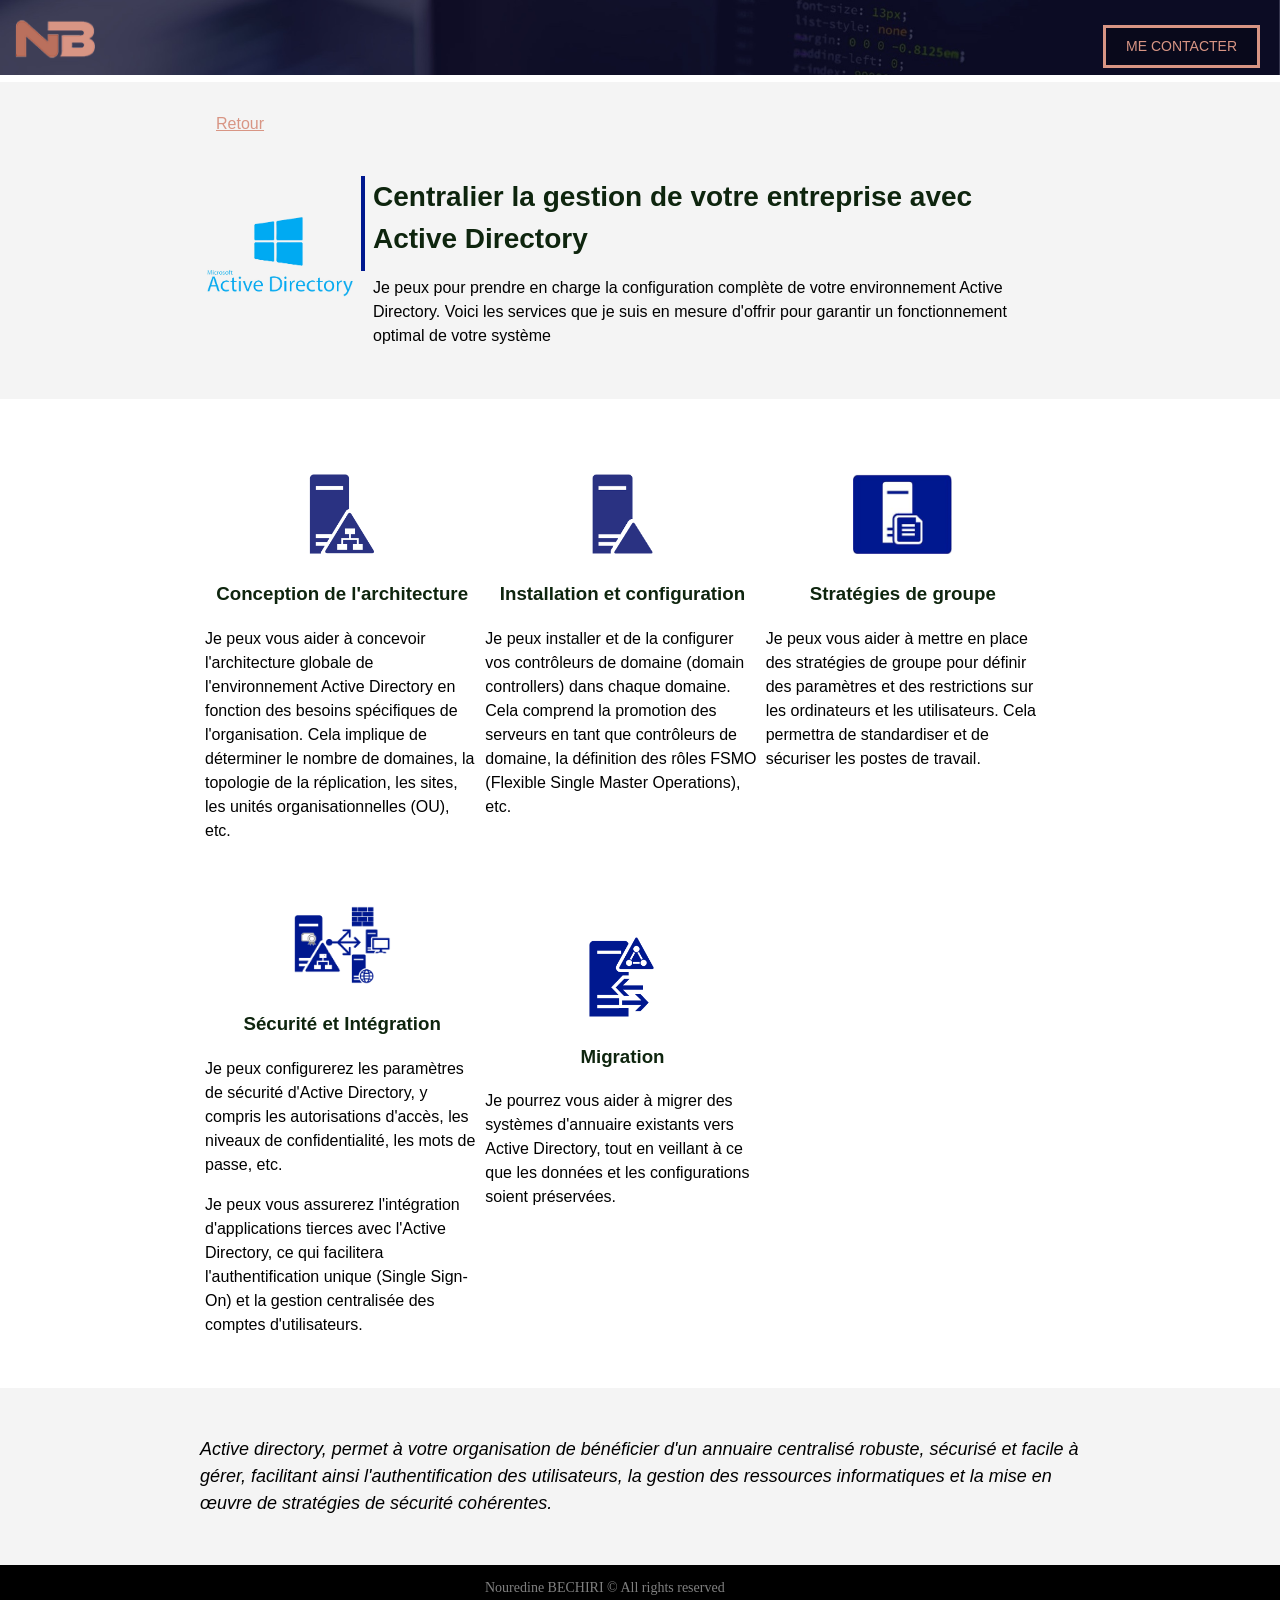
<file: active-directory.html>
<!DOCTYPE html>
<html lang="fr">
<head>
    <meta charset="UTF-8">
    <meta name="viewport" content="width=device-width, initial-scale=1.0">
    <title>Active Directory</title>
    <link rel="stylesheet" href="style.css">
    <link rel="icon" type="image/x-icon" href="img//favicon.png">
</head>
<body>

    <iframe class="header_iframe" src="header.html"></iframe>
    <div class="section section_col1">
        <a class="portfolio-back" href="index.html">Retour</a>

        <table class="service-tech">
            <tr class="service_tr"><td class="service_td"><img class="img-serivce-tech" src="img/ad.jpg" alt=""></td></tr>
            <tr>
                <td class="service-tech-col">
                    <div style="border-left: 4px solid var(--ad-col); margin-top: 20px;  " class="line-verticale"></div>
                </td>
                <td>
                    <h1 class="portfolio" style="color: var(--color4);">Centralier la gestion de votre entreprise avec Active Directory</h1>
                    <p>Je peux pour prendre en charge la configuration complète de votre environnement Active Directory. Voici les services que je suis en mesure d'offrir pour garantir un fonctionnement optimal de votre système</p>
                </td>
            </tr>
        </table>
    </div>    
    <div class="section">
        <table class="portfolio_col">
            <tr>
                <td>                    
                    <img class="img_portfolio_col" src="img/ad-infra.png" alt="">
                    <h3 style="color: var(--color4);">Conception de l'architecture</h3>
                    <p>Je peux vous aider à concevoir l'architecture globale de l'environnement Active Directory en fonction des besoins spécifiques de l'organisation. Cela implique de déterminer le nombre de domaines, la topologie de la réplication, les sites, les unités organisationnelles (OU), etc.</p>
                </td>
            </tr>
            <tr>
                <td>
                    <img class="img_portfolio_col" src="img/ad-install-config.png" alt="">
                    <h3 style="color: var(--color4);">Installation et configuration</h3>
                    <p>Je peux installer et de la configurer vos contrôleurs de domaine (domain controllers) dans chaque domaine. Cela comprend la promotion des serveurs en tant que contrôleurs de domaine, la définition des rôles FSMO (Flexible Single Master Operations), etc.</p>
                </td>
            </tr>
            <tr>
                <td>
                    <img class="img_portfolio_col" src="img/ad-group-policy.PNG" alt="">
                    <h3 style="color: var(--color4);">Stratégies de groupe</h3>                     
                    <p>Je peux vous aider à mettre en place des stratégies de groupe pour définir des paramètres et des restrictions sur les ordinateurs et les utilisateurs. Cela permettra de standardiser et de sécuriser les postes de travail.</p>
                </td>
            </tr>                
            <tr>
                <td>
                    <img class="img_portfolio_col" src="img/ad-sso.png" alt="">
                    <h3 style="color: var(--color4);" >Sécurité et Intégration</h3>
                    <p>Je peux configurerez les paramètres de sécurité d'Active Directory, y compris les autorisations d'accès, les niveaux de confidentialité, les mots de passe, etc.
                    </p>
                    <p>Je peux vous assurerez l'intégration d'applications tierces avec l'Active Directory, ce qui facilitera l'authentification unique (Single Sign-On) et la gestion centralisée des comptes d'utilisateurs.</p>
                </td>
            </tr>      
            <tr>
                <td>
                    <img class="img_portfolio_col" src="img/ad-migration.png" alt="">
                    <h3 style="color: var(--color4);">Migration</h3>
                    <p>Je  pourrez vous aider à migrer des systèmes d'annuaire existants vers Active Directory, tout en veillant à ce que les données et les configurations soient préservées.
                    </p>
                </td>
            </tr>     
        </table>
    </div>

    <div class="section section_col1">
        <p class="portfolio italic">Active directory,  permet à votre organisation de bénéficier d'un annuaire centralisé robuste, sécurisé et facile à gérer, facilitant ainsi l'authentification des utilisateurs, la gestion des ressources informatiques et la mise en œuvre de stratégies de sécurité cohérentes.</p>      
    </div>

    <iframe src="copyright.html" scrolling="no"/>  
</body>
</html>
</file>
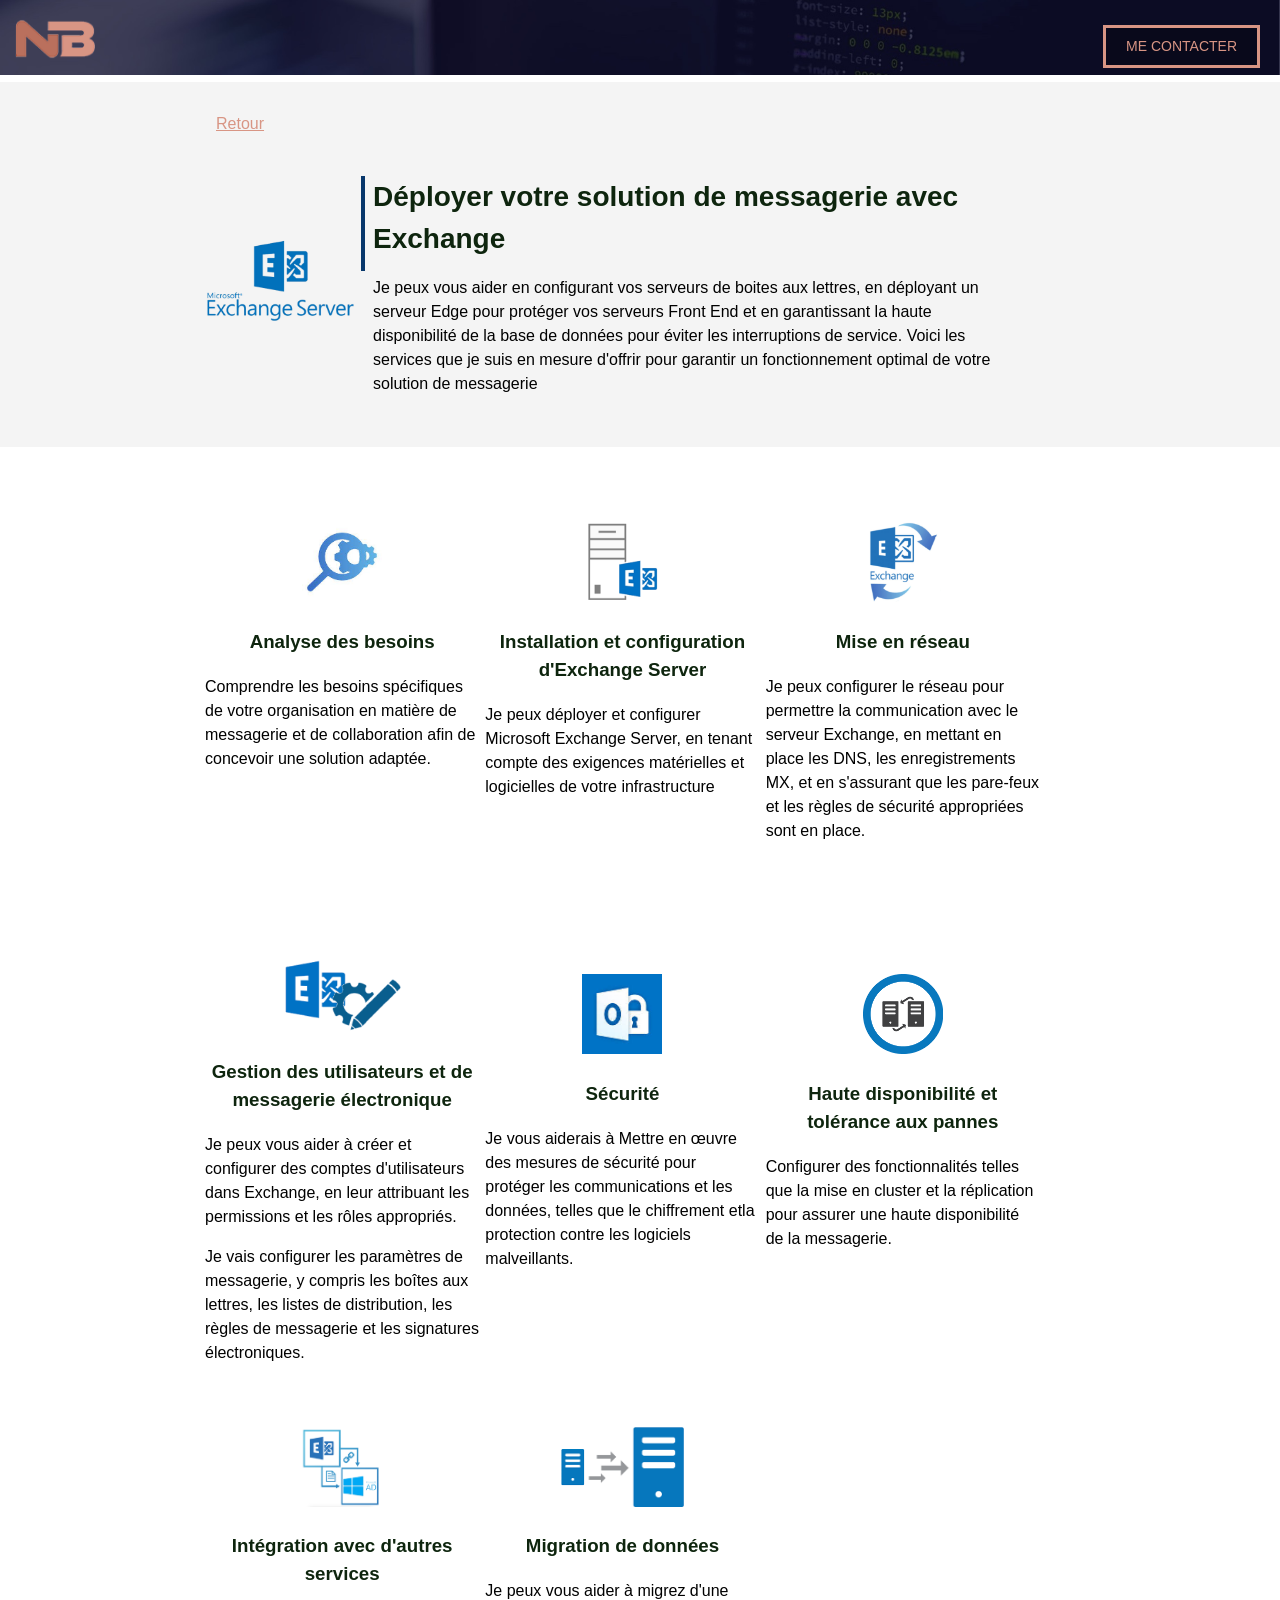
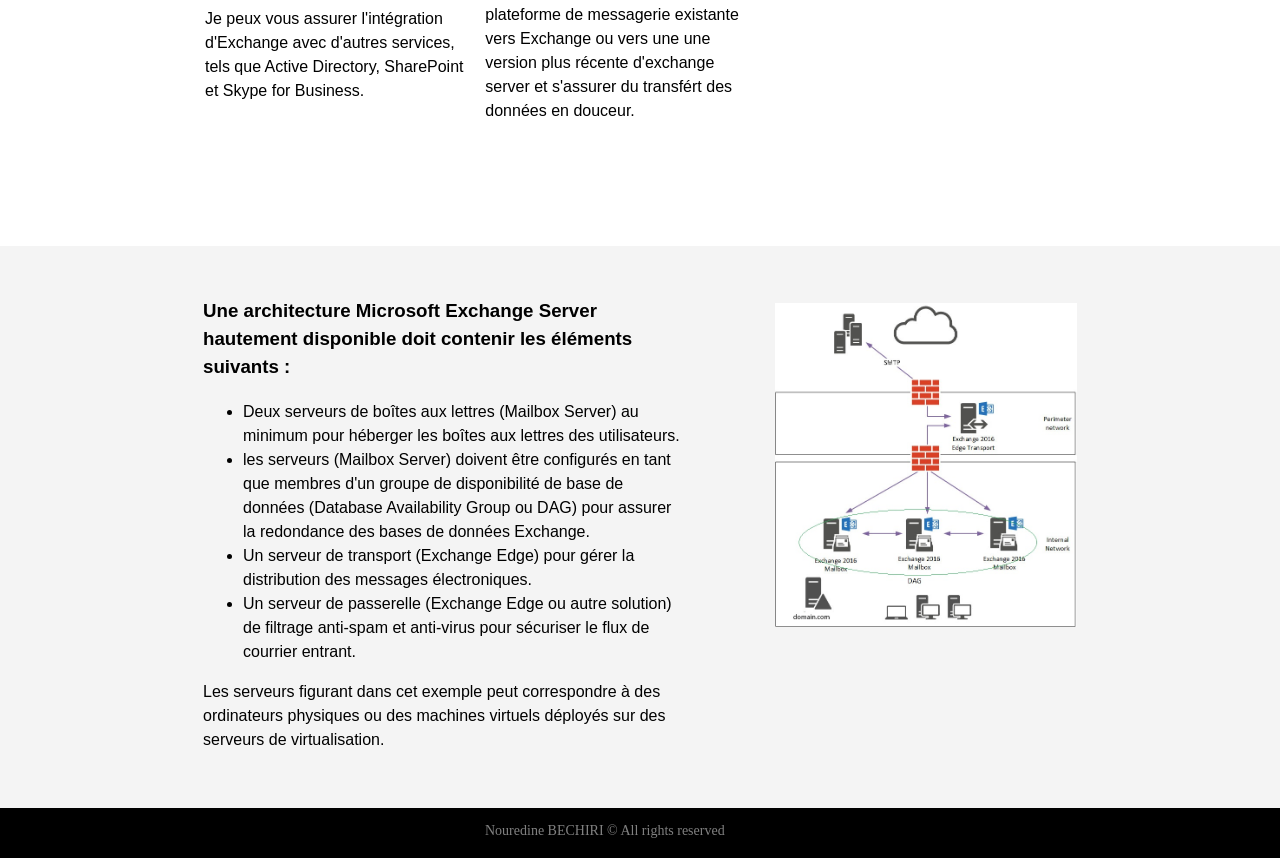
<file: exchange-ha.html>
<!DOCTYPE html>
<html lang="fr">
<head>
    <meta charset="UTF-8">
    <meta name="viewport" content="width=device-width, initial-scale=1.0">
    <title>Exchange haute disponibilité</title>
    <link rel="stylesheet" href="style.css">
    <link rel="icon" type="image/x-icon" href="img//favicon.png">
</head>
<body>
    
    <iframe class="header_iframe" src="header.html"></iframe>     
    <div class="section section_col1">
        <a class="portfolio-back" href="index.html">Retour</a>

        <table class="service-tech">
            <tr class="service_tr"><td class="service_td"><img class="img-serivce-tech" src="img/exchange.jpg" alt=""></td></tr>
            <tr>
                <td class="service-tech-col">
                    <div style="border-left: 4px solid var(--exchange-col); margin-top: 20px;  " class="line-verticale"></div>
                </td>
                <td>
                    <h1 class="portfolio" style="color: var(--color4);">Déployer votre solution de messagerie avec Exchange</h1>
                    <p>Je peux vous aider en configurant vos serveurs de boites aux lettres, en déployant un serveur Edge pour protéger vos serveurs Front End et en garantissant la haute disponibilité de la base de données pour éviter les interruptions de service.
                    Voici les services que je suis en mesure d'offrir pour garantir un fonctionnement optimal de votre solution de messagerie</p>
                </td>
            </tr>
        </table>
    </div>  
    
    <div class="section">       
    
        <table class="portfolio_col">
            <tr>
                <td>
                    <img class="img_portfolio_col" src="img/exchange-analyse.jpg" alt="">
                    <h3 style="color: var(--color4);">Analyse des besoins</h3>
                <p>Comprendre les besoins spécifiques de votre organisation en matière de messagerie et de collaboration afin de concevoir une solution adaptée.</p>   
                </td>
            </tr>
            <tr>
                <td>
                    <img class="img_portfolio_col" src="img/exchange-install-config.png" alt="">
                    <h3 style="color: var(--color4);">Installation et configuration d'Exchange Server</h3>
                       <p> Je peux déployer et configurer Microsoft Exchange Server, en tenant compte des exigences matérielles et logicielles de votre infrastructure</p>
                </td>
            </tr>
            <tr>
                <td>
                    <img class="img_portfolio_col" src="img/exchange-network.PNG" alt="">
                    <h3 style="color: var(--color4);">Mise en réseau</h3>                     
                    <p>Je peux configurer le réseau pour permettre la communication avec le serveur Exchange, en mettant en place les DNS, les enregistrements MX, et en s'assurant que les pare-feux et les règles de sécurité appropriées sont en place.</p>
                </td>
            </tr>                
            <tr>
                <td>
                    <img class="img_portfolio_col" src="img/exchange-config.png" alt="">
                    <h3 style="color: var(--color4);" > Gestion des utilisateurs et de messagerie électronique</h3>
                    <p>Je peux vous aider à créer et configurer des comptes d'utilisateurs dans Exchange, en leur attribuant les permissions et les rôles appropriés.</p>    
                    <p>Je vais configurer les paramètres de messagerie, y compris les boîtes aux lettres, les listes de distribution, les règles de messagerie et les signatures électroniques.</p>
                </td>
            </tr>      
            <tr>
                <td>
                    <img class="img_portfolio_col" src="img/exchange-security.jpg" alt="">
                    <h3 style="color: var(--color4);">Sécurité</h3>
                    <p>Je vous aiderais à Mettre en œuvre des mesures de sécurité pour protéger les communications et les données, telles que le chiffrement etla protection contre les logiciels malveillants.</p>
                </td>
            </tr>
            <tr>
                <td>
                    <img class="img_portfolio_col" src="img/exchange-ha.png" alt="">
                    <h3 style="color: var(--color4);">Haute disponibilité et tolérance aux pannes</h3>
                    <p>Configurer des fonctionnalités telles que la mise en cluster et la réplication pour assurer une haute disponibilité de la messagerie.</p>
                </td>
            </tr>
            <tr>
                <td>
                    <img class="img_portfolio_col" src="img/exchange-integration.PNG" alt="">
                    <h3 style="color: var(--color4);">Intégration avec d'autres services</h3>
                   <p>Je peux vous assurer l'intégration d'Exchange avec d'autres services, tels que Active Directory, SharePoint et Skype for Business.</p>
                </td>
            </tr>
            <tr>
                <td>
                    <img class="img_portfolio_col" src="img/exchange-migration.png">
                    <h3 style="color: var(--color4);">Migration de données</h3>
                    <p>
                        Je peux vous aider à migrez d'une plateforme de messagerie existante vers Exchange ou vers une une version plus récente d'exchange server et s'assurer du transfért des données en douceur.
                    </p>
                </td>
            </tr>   
        </table>
    </div>

    <div class="section description">
        <table class="col-parcours-competences" style="display:inline-block">
            <tr>
                <td>
                    <h3>Une architecture Microsoft Exchange Server hautement disponible doit contenir les éléments suivants : </h3>
                    <ul>
                        <li>Deux serveurs de boîtes aux lettres (Mailbox Server) au minimum pour héberger les boîtes aux lettres des utilisateurs.</li>
                        <li>les serveurs (Mailbox Server) doivent être configurés en tant que membres d'un groupe de disponibilité de base de données (Database Availability Group ou DAG) pour assurer la redondance des bases de données Exchange.</li>
                        <li>
                            Un serveur de transport (Exchange Edge) pour gérer la distribution des messages électroniques.
                        </li>
                        <li>Un serveur de passerelle (Exchange Edge ou autre solution) de filtrage anti-spam et anti-virus pour sécuriser le flux de courrier entrant.</li>
                       
                    </ul>
                    <p>Les serveurs figurant dans cet exemple peut correspondre à des ordinateurs physiques ou des machines virtuels déployés sur des serveurs de virtualisation.
                    </p>
                </td>
            </tr>
        </table>
        <table  class="col-conetenu-contact float-right">
            <tr>    
                <td>
                    <br>
                    <img style="width:100%;" src="img/exchange-ha.jpg" class="col-conetenu-contact"/>
                </td>
            </tr>
        </table>
    </div>

    <!-- FRAME -->
    <iframe src="copyright.html" scrolling="no"/>
</body>
</html>
</file>
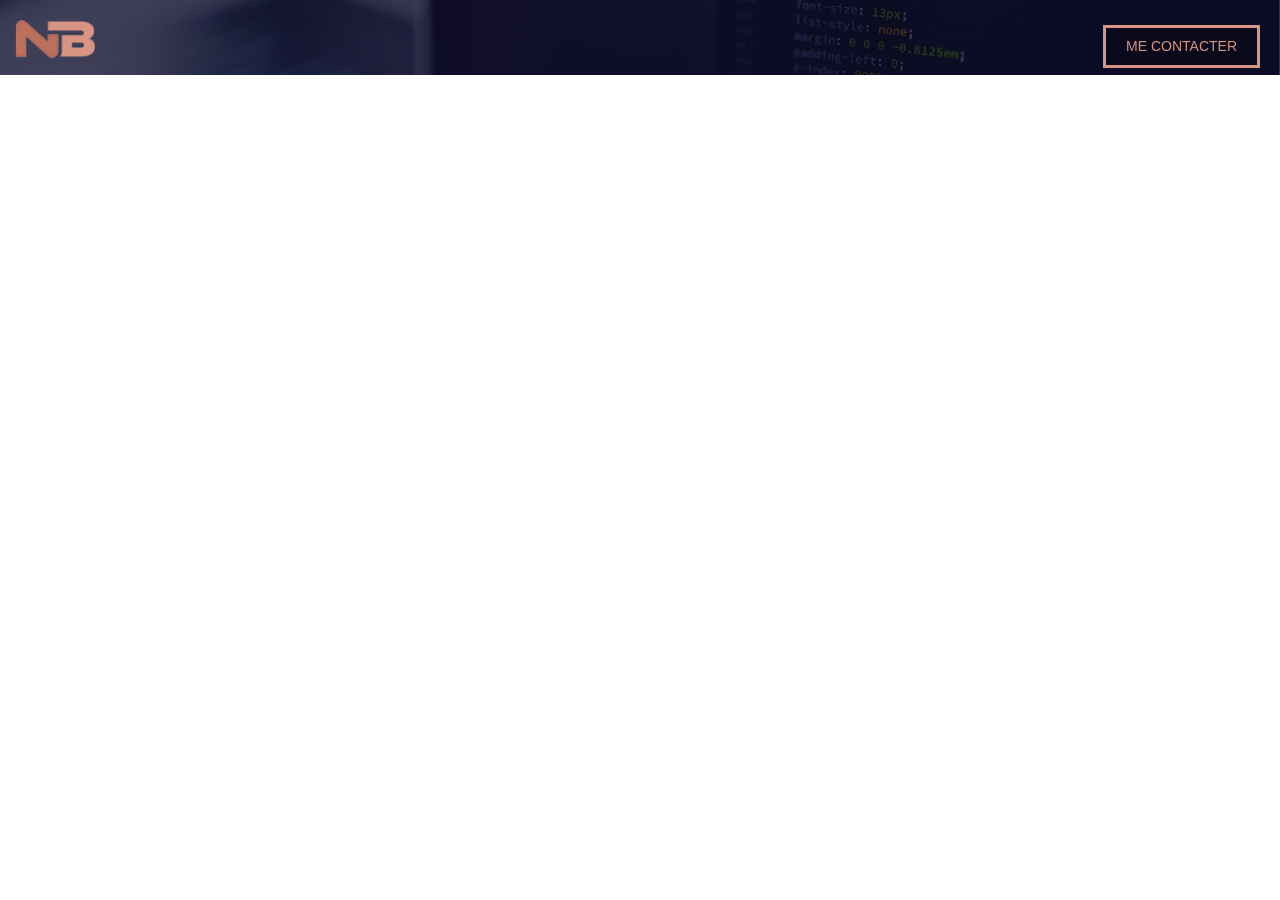
<file: header.html>
<!DOCTYPE html>
<html lang="fr">
<head>
    <meta charset="UTF-8">
    <meta name="viewport" content="width=device-width, initial-scale=1.0">
    <link rel="stylesheet" href="style.css">
</head>
<body>
    <!-- HEADER -->
    <div class="portfolio-header">
        <img class="header_img" src="img/nouredinebechiri.PNG" alt="Retour">
        <div class="header-contact">
            <!-- <a class="link" style="color: white;" href="mailto:nouredine.bechiri@gmail.com?subject=Contact depuis site web">nouredine.bechiri@gmail.com</a>
            <div class="icon">
                <a style="display: block;">WhatsApp: +213 666 818 338</a>
            </div> -->
        </div>
        <a class="contact-button contact-button-portfolio" href="mailto:nouredine.bechiri@gmail.com?subject=Contact depuis site web">ME CONTACTER</a>
    </div>
</body>
</html>
</file>
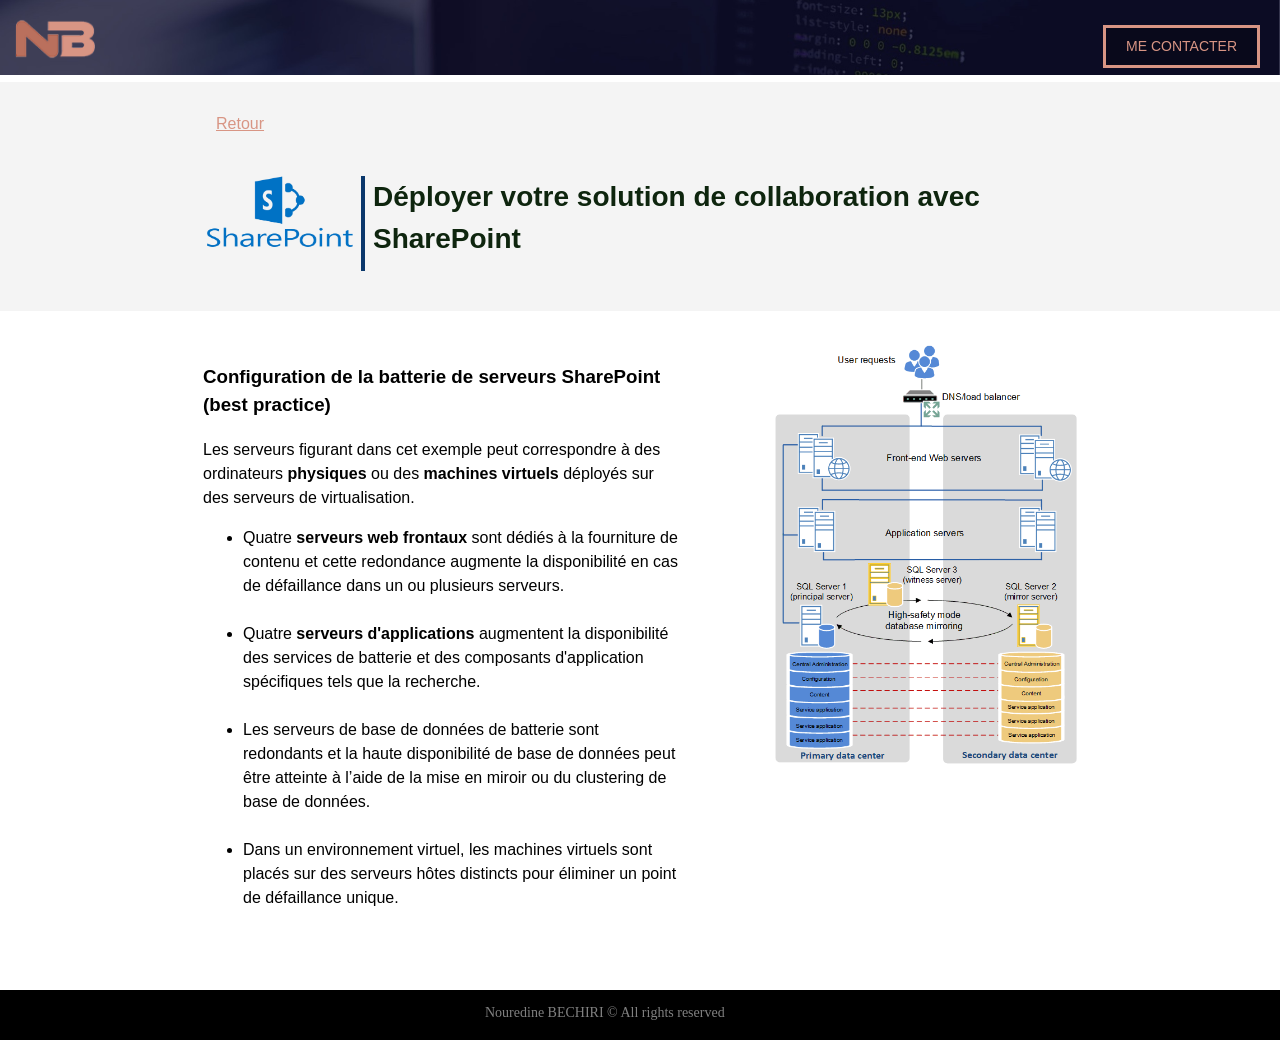
<file: sharepoint-ha.html>
<!DOCTYPE html>
<html lang="fr">
<head>
    <meta charset="UTF-8">
    <meta name="viewport" content="width=device-width, initial-scale=1.0">
    <title>SharePoint haute disponibilité</title>
    <link rel="stylesheet" href="style.css">
    <link rel="icon" type="image/x-icon" href="img//favicon.png">
</head>
<body>

    <iframe class="header_iframe" src="header.html"></iframe>  
    <div class="section section_col1">
        <a class="portfolio-back" href="index.html">Retour</a>
        <table class="service-tech">
            <tr class="service_tr"><td class="service_td"><img class="img-serivce-tech" src="img/sharepoint.jpg" alt=""></td></tr>
            <tr>
                <td class="service-tech-col">
                    <div style="border-left: 4px solid var(--sharepoint-col); margin-top: 20px;  " class="line-verticale"></div>
                </td>
                <td>
                    <h1 class="portfolio" style="color: var(--color4);">Déployer votre solution de collaboration avec SharePoint</h1>
                    <p></p>    
                </td>
            </tr>
        </table>


    </div>

    <div class="section">
        <table class="col-parcours-competences" style="display:inline-block">
            <tr>
                <td>
                    <h3>
                        Configuration de la batterie de serveurs SharePoint (best practice) 
                    </h3>
                    <p>Les serveurs figurant dans cet exemple peut correspondre à des ordinateurs <b> physiques</b>  ou des <b>machines virtuels </b> déployés sur des serveurs de virtualisation.
                    </p>
                   <ul>
                        <li>Quatre <b>serveurs web frontaux</b> sont dédiés à la fourniture de contenu et cette redondance augmente la disponibilité en cas de défaillance dans un ou plusieurs serveurs.</li>
                        <br>
                        <li>Quatre <b>serveurs d'applications</b> augmentent la disponibilité des services de batterie et des composants d'application spécifiques tels que la recherche. </li>
                        <br>
                        <li>Les serveurs de base de données de batterie sont redondants et la haute disponibilité de base de données peut être atteinte à l’aide de la mise en miroir ou du clustering de base de données.</li>
                        <br>
                        <li>Dans un environnement virtuel, les machines virtuels sont placés sur des serveurs hôtes distincts pour éliminer un point de défaillance unique. </li>
                        <br>
                    </ul> 
                </td>
            </tr>
        </table>
        <table  class="col-conetenu-contact float-right">
            <tr>    
                <td>
                    <img style="width:100%;" src="img/sharepoint-ha-datacenter.gif" class="col-conetenu-contact"/>
                    
                </td>
            </tr>
        </table>
    </div>

    <!-- FRAME -->
    <iframe src="copyright.html" scrolling="no"/>  
</body>
</html>
</file>
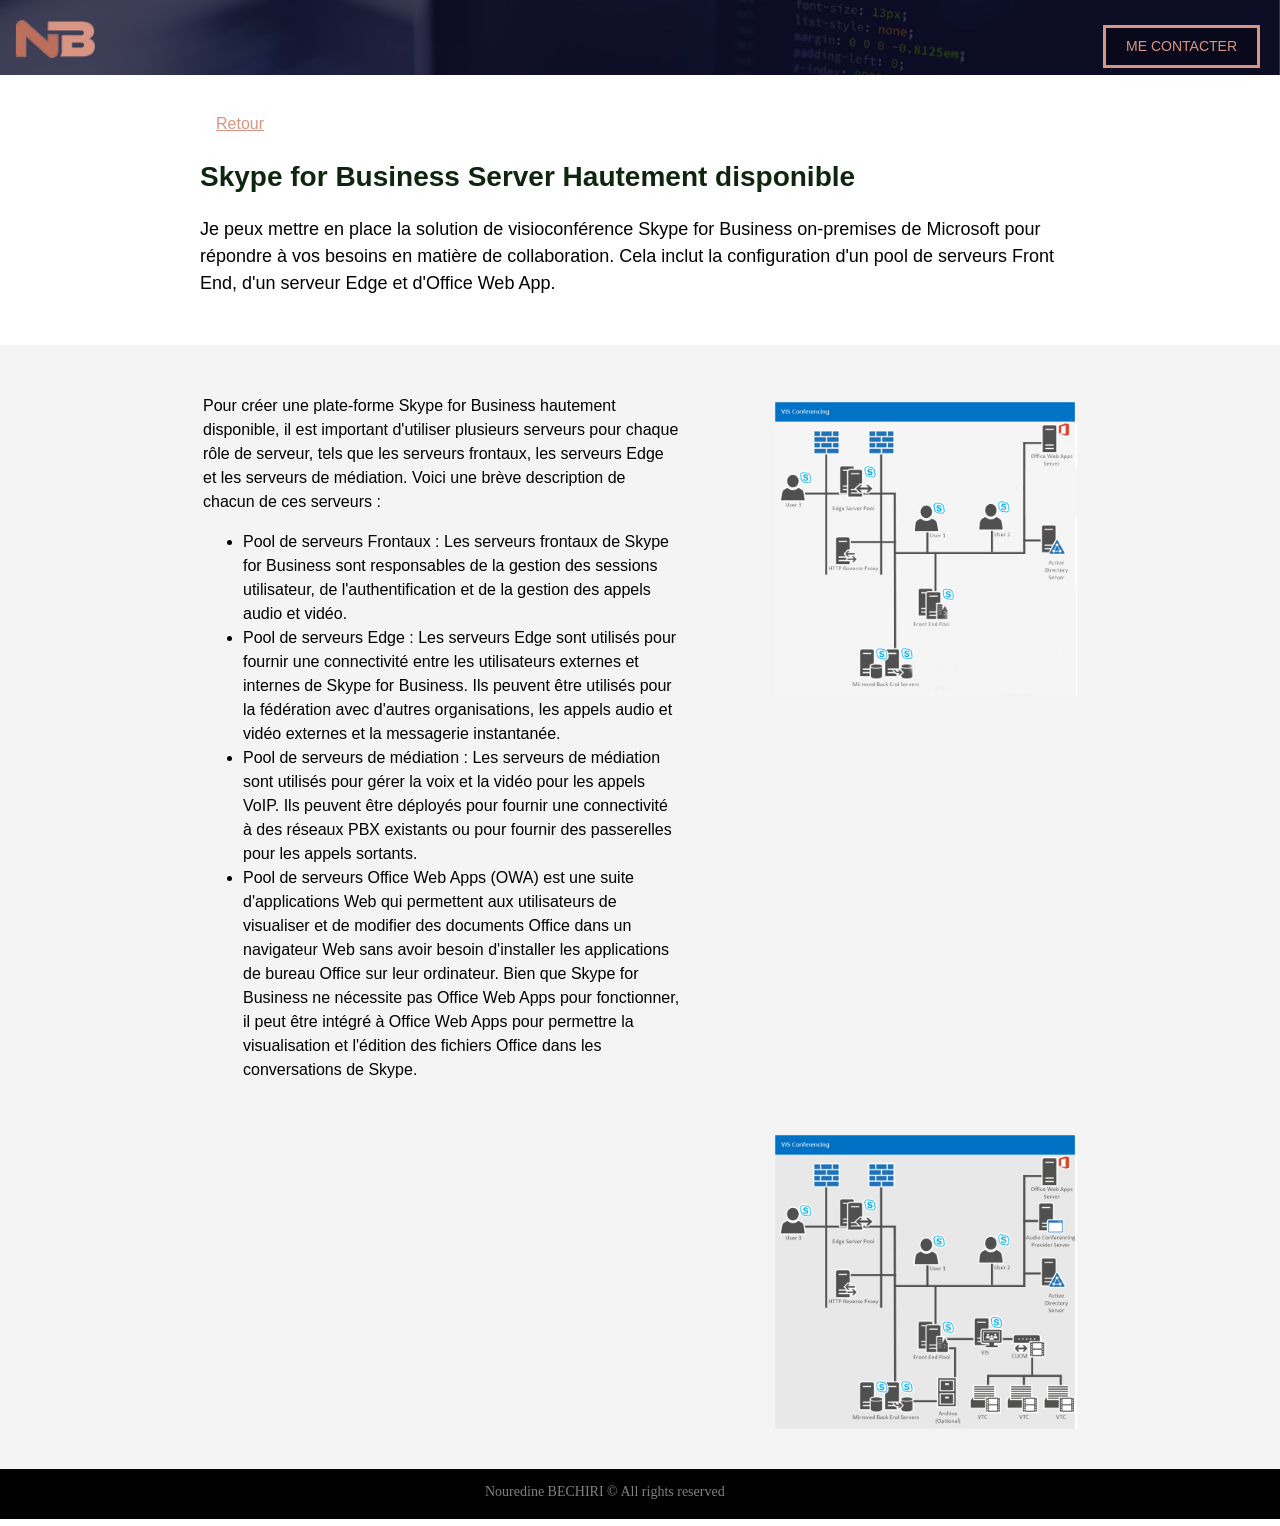
<file: skype-for-business.html>
<!DOCTYPE html>
<html lang="fr">
<head>
    <meta charset="UTF-8">
    <meta name="viewport" content="width=device-width, initial-scale=1.0">
    <title>Exchange haute disponibilité</title>
    <link rel="stylesheet" href="style.css">
    <link rel="icon" type="image/x-icon" href="img//favicon.png">
</head>
<body>

    <iframe class="header_iframe" src="header.html"></iframe>  

    <div class="section">
        <a class="portfolio-back" href="index.html">Retour</a>
        <h1 class="portfolio">Skype for Business Server Hautement disponible</h1>
        <p class="portfolio">
            Je peux mettre en place la solution de visioconférence Skype for Business on-premises de Microsoft pour répondre à vos besoins en matière de collaboration. Cela inclut la configuration d'un pool de serveurs Front End, d'un serveur Edge et d'Office Web App.
        </p>        
    </div>

    <div class="section description">
        <table class="col-parcours-competences" style="display:inline-block">
            <tr>
                <td>
                    <p>
                        Pour créer une plate-forme Skype for Business hautement disponible, il est important d'utiliser plusieurs serveurs pour chaque rôle de serveur, tels que les serveurs frontaux, les serveurs Edge et les serveurs de médiation. Voici une brève description de chacun de ces serveurs :
                    </p>
                    <ul>
                        <li>Pool de serveurs Frontaux : Les serveurs frontaux de Skype for Business sont responsables de la gestion des sessions utilisateur, de l'authentification et de la gestion des appels audio et vidéo. </li> 
                        <li>Pool de serveurs Edge : Les serveurs Edge sont utilisés pour fournir une connectivité entre les utilisateurs externes et internes de Skype for Business. Ils peuvent être utilisés pour la fédération avec d'autres organisations, les appels audio et vidéo externes et la messagerie instantanée. </li>                         
                        <li>Pool de serveurs de médiation : Les serveurs de médiation sont utilisés pour gérer la voix et la vidéo pour les appels VoIP. Ils peuvent être déployés pour fournir une connectivité à des réseaux PBX existants ou pour fournir des passerelles pour les appels sortants. </li>
                        <li>Pool de serveurs Office Web Apps (OWA) est une suite d'applications Web qui permettent aux utilisateurs de visualiser et de modifier des documents Office dans un navigateur Web sans avoir besoin d'installer les applications de bureau Office sur leur ordinateur. Bien que Skype for Business ne nécessite pas Office Web Apps pour fonctionner, il peut être intégré à Office Web Apps pour permettre la visualisation et l'édition des fichiers Office dans les conversations de Skype. </li>
                    </ul>
                    
                </td>
            </tr>
        </table>
        <table  class="col-conetenu-contact float-right">
            <tr>    
                <td>
                    <br>
                    <img style="width:100%;" src="img/skype-for-business-ha.jpg" class="col-conetenu-contact"/>
            
                </td>
            </tr>
        </table>
        <table class="col-parcours-competences" style="display:inline-block">
            <tr>
                <td>
                    <p>
                    </p>
                   
                    
                </td>
            </tr>
        </table>
        <table  class="col-conetenu-contact float-right">
            <tr>    
                <td>
                    <br>
                    <img style="width:100%;" src="img/skype-for-business-vis-cucm.png" class="col-conetenu-contact"/>
            
                </td>
            </tr>
        </table>
    </div>
    <!-- FRAME -->
    <iframe src="copyright.html" scrolling="no"/>  
</body>
</html>
</file>
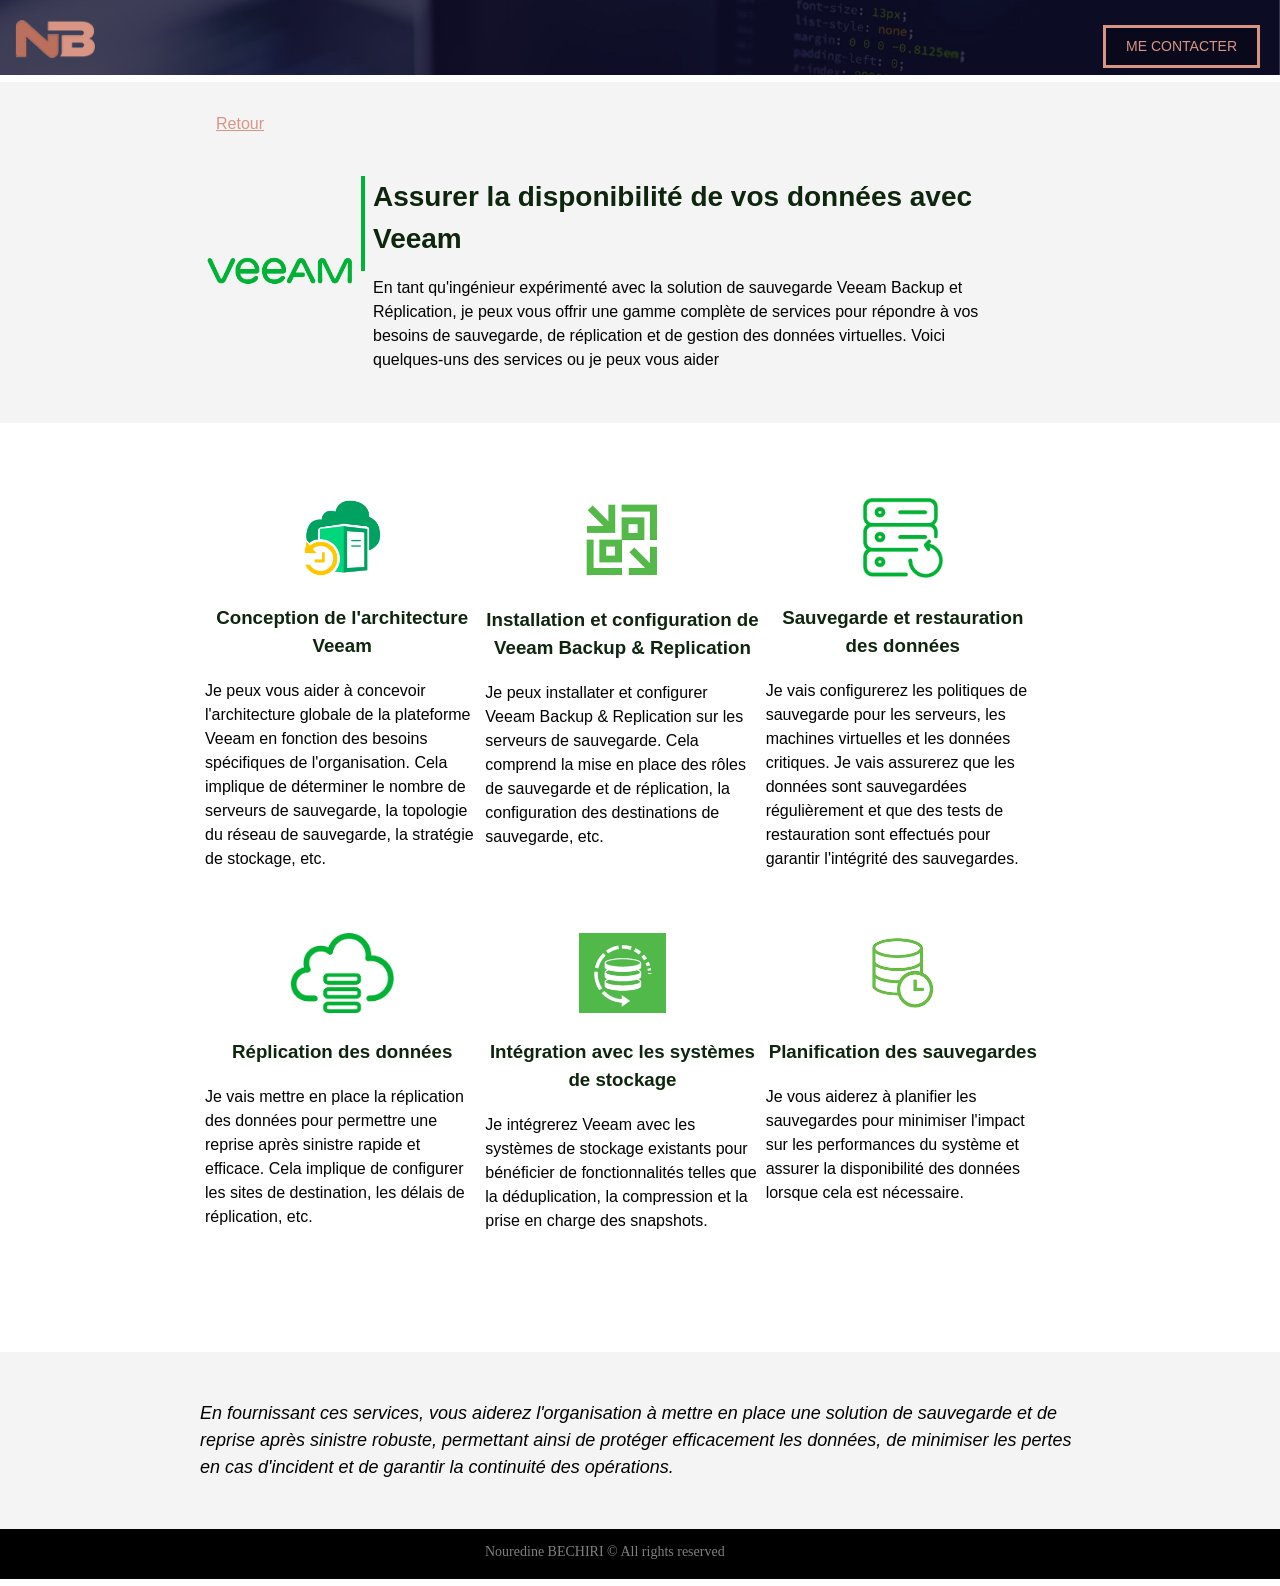
<file: veeam.html>
<!DOCTYPE html>
<html lang="fr">
<head>
    <meta charset="UTF-8">
    <meta name="viewport" content="width=device-width, initial-scale=1.0">
    <title>Veeam Backup & Replication</title>
    <link rel="stylesheet" href="style.css">
    <link rel="icon" type="image/x-icon" href="img//favicon.png">
</head>
<body>

    <iframe class="header_iframe" src="header.html"></iframe>  
    <div class="section section_col1">
        <a class="portfolio-back" href="index.html">Retour</a>
          
        <table class="service-tech">
            <tr class="service_tr"><td class="service_td"><img class="img-serivce-tech" src="img/veeam.jpg" alt=""></td></tr>
            <tr>
                <td class="service-tech-col">
                    <div style="border-left: 4px solid var(--veeam-col); margin-top: 20px;  " class="line-verticale"></div>
                </td>
                <td>
                    <h1 class="portfolio" style="color: var(--color4);">Assurer la disponibilité de vos données avec Veeam</h1>
                    <p>
                        En tant qu'ingénieur expérimenté avec la solution de sauvegarde Veeam Backup et Réplication, je peux vous offrir une gamme complète de services pour répondre à vos besoins de sauvegarde, de réplication et de gestion des données virtuelles. Voici quelques-uns des services ou je peux vous aider
                    </p>
                </td>
            </tr>
        </table>
    </div>    

    <div class="section">            
        <table class="portfolio_col">
            <tr>
                <td>
                    <img class="img_portfolio_col" src="img/veeam-infra.png" alt="">
                    <h3 style="color: var(--color4);">Conception de l'architecture Veeam</h3>
                <p>Je peux vous aider à concevoir l'architecture globale de la plateforme Veeam en fonction des besoins spécifiques de l'organisation. Cela implique de déterminer le nombre de serveurs de sauvegarde, la topologie du réseau de sauvegarde, la stratégie de stockage, etc.
                </p>   
                </td>
            </tr>
            <tr>
                <td>
                    <img class="img_portfolio_col" src="img/veeam-install-config.png" alt="">
                    <h3 style="color: var(--color4);"> Installation et configuration de Veeam Backup & Replication</h3>
                    <p>Je peux installater et configurer Veeam Backup & Replication sur les serveurs de sauvegarde. Cela comprend la mise en place des rôles de sauvegarde et de réplication, la configuration des destinations de sauvegarde, etc.
                    </p>
                </td>
            </tr>
            <tr>
                <td>
                    <img class="img_portfolio_col" src="img/veeam-backup.png" alt="">
                    <h3 style="color: var(--color4);">Sauvegarde et restauration des données</h3>                     
                   <p>Je vais configurerez les politiques de sauvegarde pour les serveurs, les machines virtuelles et les données critiques. Je vais assurerez que les données sont sauvegardées régulièrement et que des tests de restauration sont effectués pour garantir l'intégrité des sauvegardes.
                </p>
                </td>
            </tr>                
            <tr>
                <td>
                    <img class="img_portfolio_col" src="img/veeam-replicat.png" alt="">
                    <h3 style="color: var(--color4);" >Réplication des données</h3>
                    <p>Je vais mettre en place la réplication des données pour permettre une reprise après sinistre rapide et efficace. Cela implique de configurer les sites de destination, les délais de réplication, etc.</p>    
                </td>
            </tr>   
            <tr>
                <td>
                    <img class="img_portfolio_col" src="img/veeam-int.PNG" alt="">
                    <h3 style="color: var(--color4);">Intégration avec les systèmes de stockage</h3>
                    <p>Je intégrerez Veeam avec les systèmes de stockage existants pour bénéficier de fonctionnalités telles que la déduplication, la compression et la prise en charge des snapshots.
                    </p>    
                </td>
            </tr>
            <tr>
                <td>
                    <img class="img_portfolio_col" src="img/veeam-scheduler.png" alt="">
                    <h3 style="color: var(--color4);">Planification des sauvegardes</h3>
                    <p>Je vous aiderez à planifier les sauvegardes pour minimiser l'impact sur les performances du système et assurer la disponibilité des données lorsque cela est nécessaire.
                    </p>
                </td>
            </tr>    
        </table>
    </div>

    <div class="section section_col1">
        <p class="portfolio italic">En fournissant ces services, vous aiderez l'organisation à mettre en place une solution de sauvegarde et de reprise après sinistre robuste, permettant ainsi de protéger efficacement les données, de minimiser les pertes en cas d'incident et de garantir la continuité des opérations.    </p>
    </div>

    <iframe src="copyright.html" scrolling="no"/>  
</body>
</html>
</file>
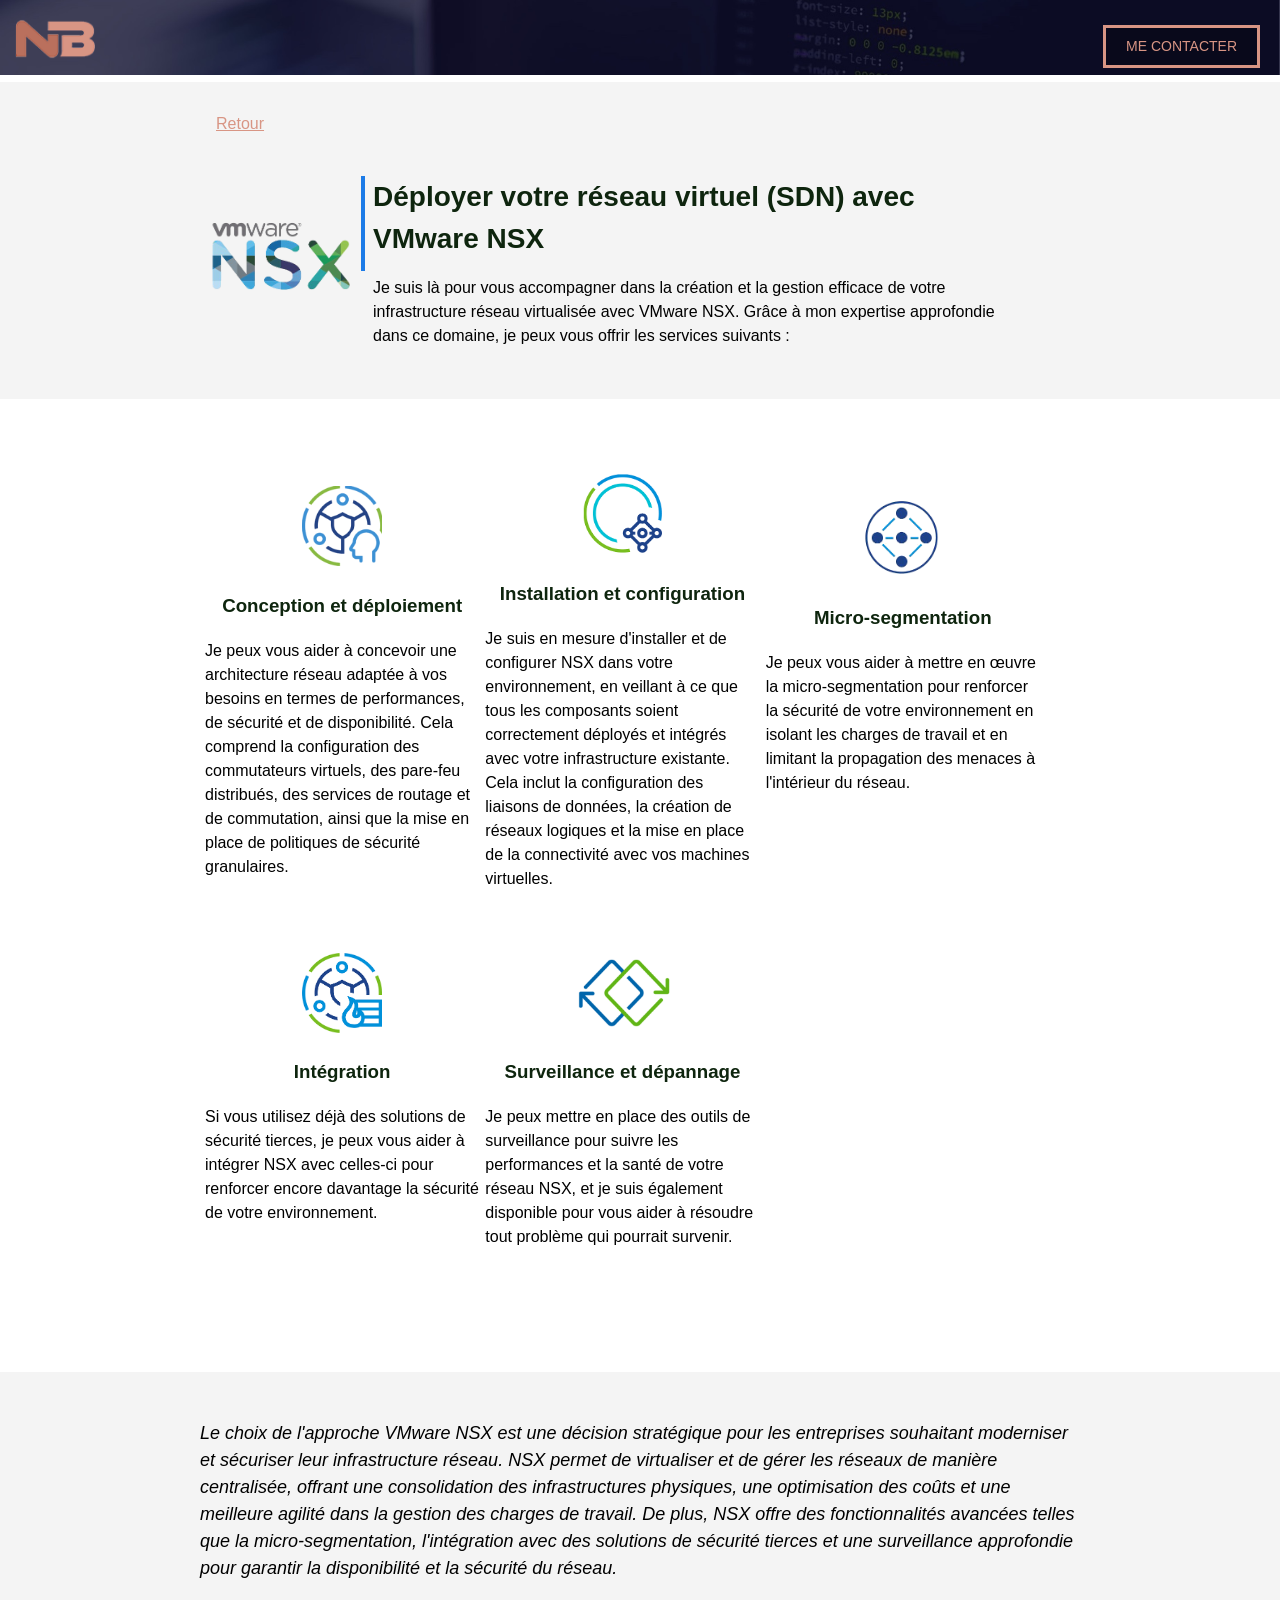
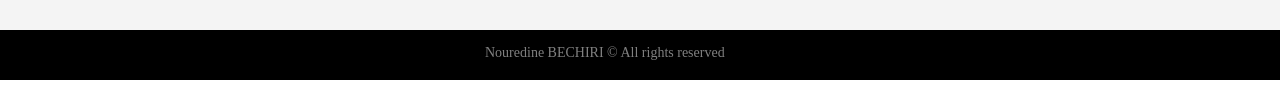
<file: vmware-nsx.html>
<!DOCTYPE html>
<html lang="fr">
<head>
    <meta charset="UTF-8">
    <meta name="viewport" content="width=device-width, initial-scale=1.0">
    <title>VMware vSphere</title>
    <link rel="stylesheet" href="style.css">
    <link rel="icon" type="image/x-icon" href="img//favicon.png">
</head>
<body>
    <iframe class="header_iframe" src="header.html"></iframe>      
    <div class="section section_col1">
       
            <a class="portfolio-back" href="index.html">Retour</a>
            <table class="service-tech">
                <tr class="service_tr"><td class="service_td"><img class="img-serivce-tech" src="img/vmware-nsx.png"></td></tr>
                <tr>
                    <td class="service-tech-col">
                        <div style="border-left: 4px solid var(--vmware-col); margin-top: 20px;  " class="line-verticale"></div>
                    </td>
                    <td>
                        <h1 class="portfolio" style="color: var(--color4);"> Déployer votre réseau virtuel (SDN) avec VMware NSX</h1>
                        <p>
                            Je suis là pour vous accompagner dans la création et la gestion efficace de votre infrastructure réseau virtualisée avec VMware NSX. Grâce à mon expertise approfondie dans ce domaine, je peux vous offrir les services suivants : 
                        </p>
                    </td>
                </tr>
            </table>
        
    </div>
    <div class="section">  
        <table class="portfolio_col">
            <tr>
                <td>
                    <img class="img_portfolio_col" src="img/vmware-nsx-conception.png" alt="">
                    <h3 style="color: var(--color4);">Conception et déploiement</h3>
                    <p>
                        Je peux vous aider à concevoir une architecture réseau adaptée à vos besoins en termes de performances, de sécurité et de disponibilité. Cela comprend la configuration des commutateurs virtuels, des pare-feu distribués, des services de routage et de commutation, ainsi que la mise en place de politiques de sécurité granulaires. 
                    </p>
                </td>
            </tr> 
            <tr>
                <td>
                    <img class="img_portfolio_col" src="img/vmware-nsx-config.png" alt="">
                    <h3 style="color: var(--color4);">Installation et configuration</h3>
                        <p>
                            Je suis en mesure d'installer et de configurer NSX dans votre environnement, en veillant à ce que tous les composants soient correctement déployés et intégrés avec votre infrastructure existante. Cela inclut la configuration des liaisons de données, la création de réseaux logiques et la mise en place de la connectivité avec vos machines virtuelles.
                        </p>
                </td>
            </tr>
            <tr>
                <td>
                    <img class="img_portfolio_col" src="img/vmware-nsx-micro-segmentation.png" alt="">
                    <h3 style="color: var(--color4);">Micro-segmentation</h3>                     
                    <p>
                        Je peux vous aider à mettre en œuvre la micro-segmentation pour renforcer la sécurité de votre environnement en isolant les charges de travail et en limitant la propagation des menaces à l'intérieur du réseau.
                    </p>
                </td>
            </tr>                
            <tr>
                <td>
                    <img class="img_portfolio_col" src="img/vmware_security.png" alt="">
                    <h3 style="color: var(--color4);" >Intégration</h3>
                    <p>
                        Si vous utilisez déjà des solutions de sécurité tierces, je peux vous aider à intégrer NSX avec celles-ci pour renforcer encore davantage la sécurité de votre environnement.
                    </p>
                </td>
            </tr>               
            <tr>
                <td>
                    <img class="img_portfolio_col" src="img/vmware_ha.png" alt="">
                    <h3 style="color: var(--color4);">Surveillance et dépannage</h3>
                    <p>
                        Je peux mettre en place des outils de surveillance pour suivre les performances et la santé de votre réseau NSX, et je suis également disponible pour vous aider à résoudre tout problème qui pourrait survenir.
                    </p>
                </td>
            </tr>        
        </table>      
    </div>
    
    <div class="section section_col1">
        <p class="portfolio italic">
            Le choix de l'approche VMware NSX est une décision stratégique pour les entreprises souhaitant moderniser et sécuriser leur infrastructure réseau. NSX permet de virtualiser et de gérer les réseaux de manière centralisée, offrant une consolidation des infrastructures physiques, une optimisation des coûts et une meilleure agilité dans la gestion des charges de travail. De plus, NSX offre des fonctionnalités avancées telles que la micro-segmentation, l'intégration avec des solutions de sécurité tierces et une surveillance approfondie pour garantir la disponibilité et la sécurité du réseau.    
        </p>
    </div>
    <iframe src="copyright.html" scrolling="no"/>  
</body>
</html>
</file>
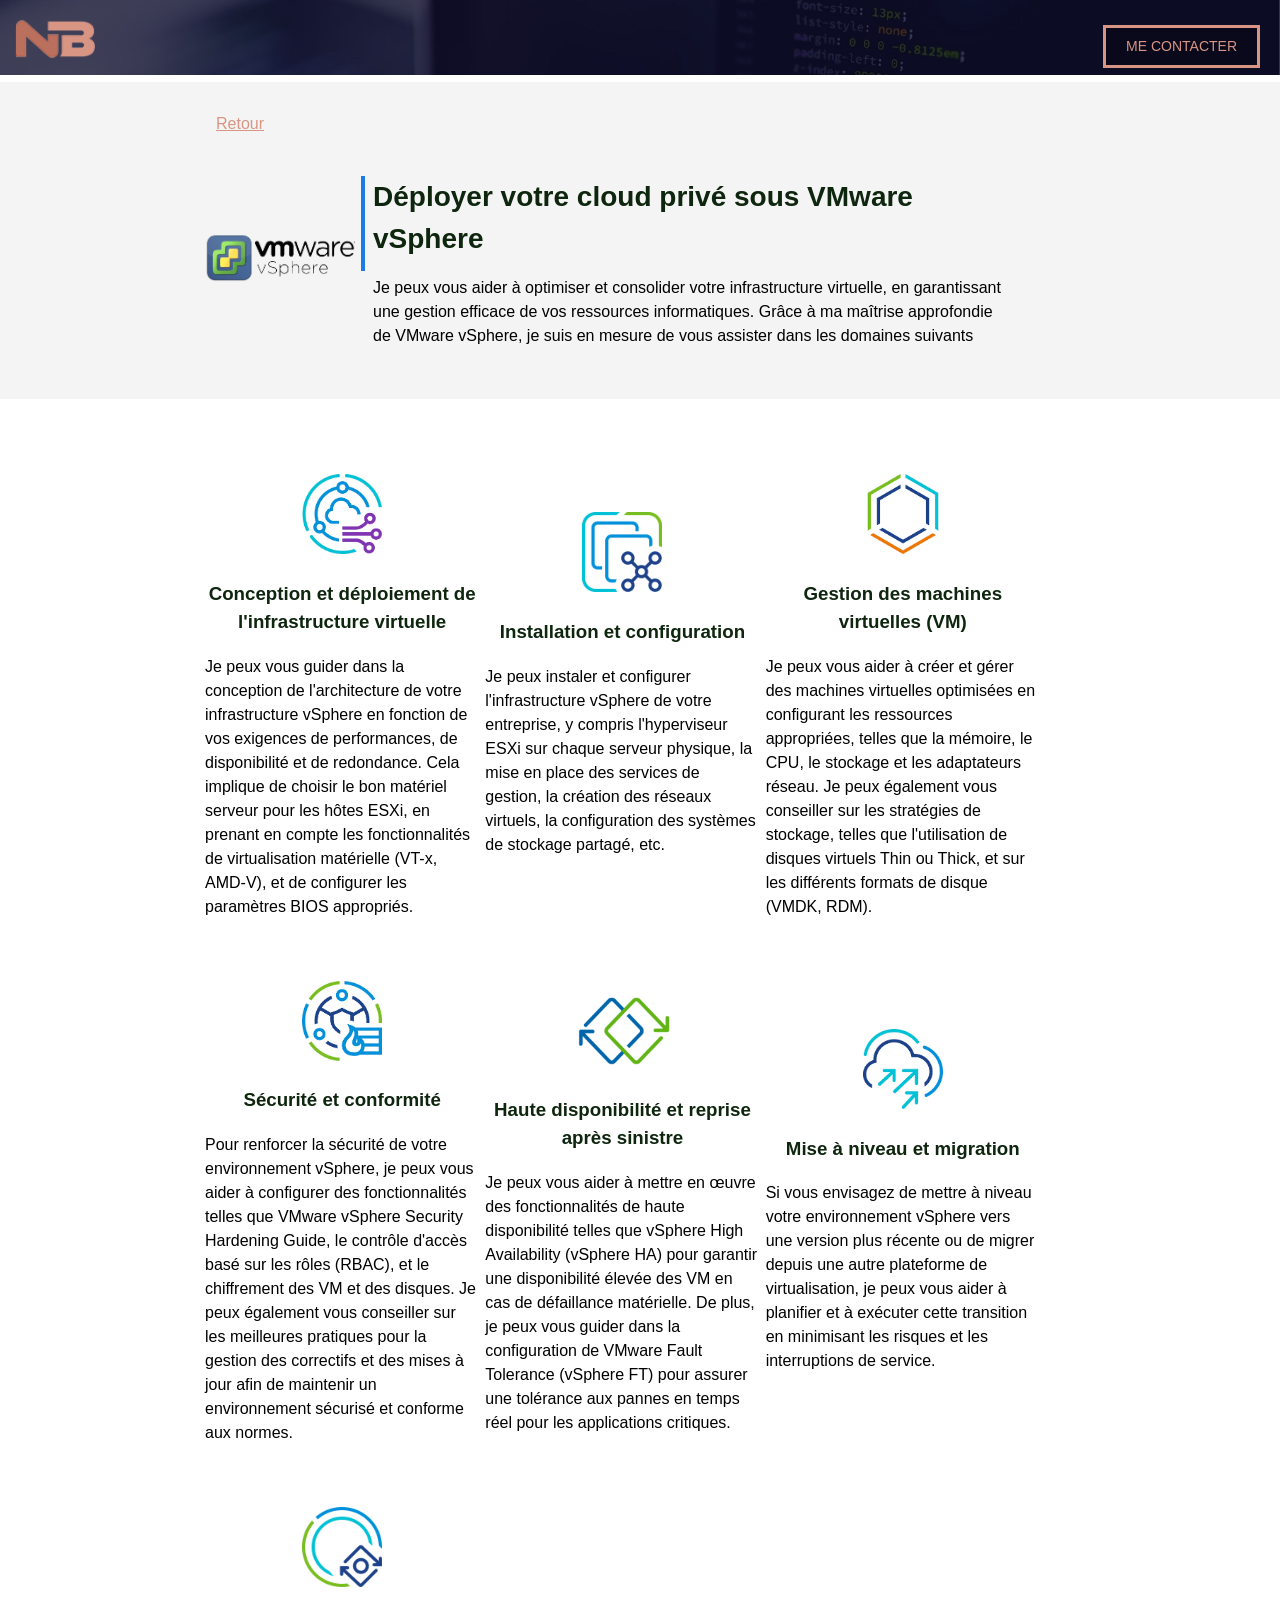
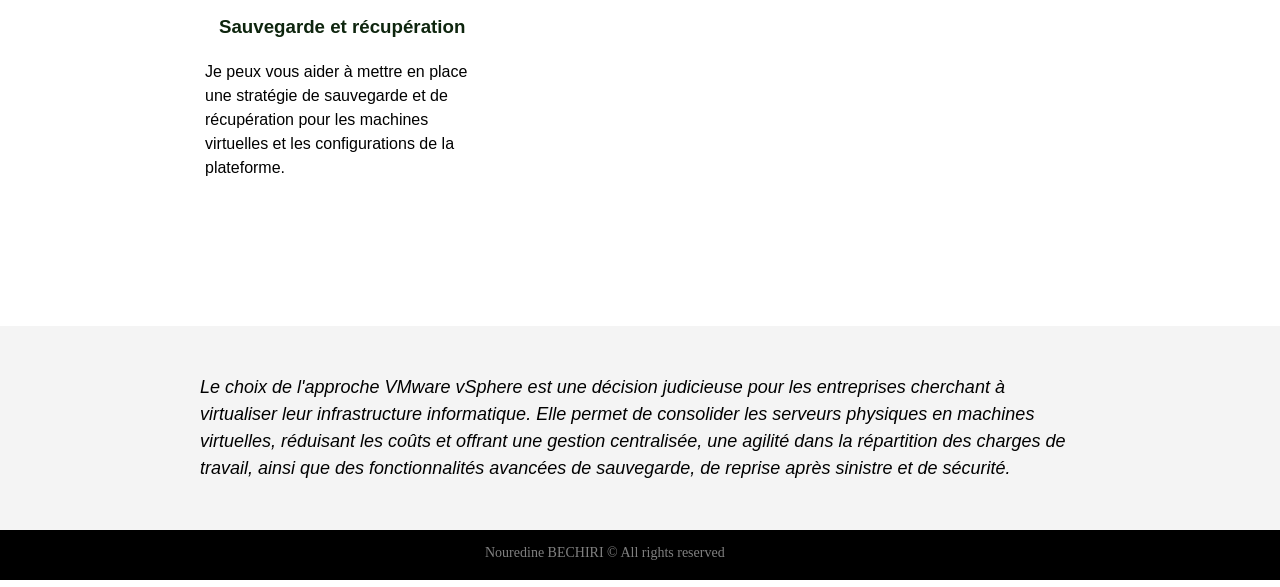
<file: vmware.html>
<!DOCTYPE html>
<html lang="fr">
<head>
    <meta charset="UTF-8">
    <meta name="viewport" content="width=device-width, initial-scale=1.0">
    <title>VMware vSphere</title>
    <link rel="stylesheet" href="style.css">
    <link rel="icon" type="image/x-icon" href="img//favicon.png">
</head>
<body>
    <iframe class="header_iframe" src="header.html"></iframe>      
    <div class="section section_col1">
       
            <a class="portfolio-back" href="index.html">Retour</a>
            <table class="service-tech">
                <tr class="service_tr"><td class="service_td"><img class="img-serivce-tech" src="img/vmware-vsphere.jpg" alt=""></td></tr>
                <tr>
                    <td class="service-tech-col">
                        <div style="border-left: 4px solid var(--vmware-col); margin-top: 20px;  " class="line-verticale"></div>
                    </td>
                    <td>
                        <h1 class="portfolio" style="color: var(--color4);"> Déployer votre cloud privé sous VMware vSphere</h1>
                        <p>Je peux vous aider à optimiser et consolider votre infrastructure virtuelle, en garantissant une gestion efficace de vos ressources informatiques. Grâce à ma maîtrise approfondie de VMware vSphere, je suis en mesure de vous assister dans les domaines suivants</p>
                    </td>
                </tr>
            </table>
        
    </div>
    <div class="section">  
        <table class="portfolio_col">
            <tr>
                <td>
                    <img class="img_portfolio_col" src="img/vmware_infra.png" alt="">
                    <h3 style="color: var(--color4);">Conception et déploiement de l'infrastructure virtuelle</h3>
                    <p>Je peux vous guider dans la conception de l'architecture de votre infrastructure vSphere en fonction de vos exigences de performances, de disponibilité et de redondance. Cela implique de choisir le bon matériel serveur pour les hôtes ESXi, en prenant en compte les fonctionnalités de virtualisation matérielle (VT-x, AMD-V), et de configurer les paramètres BIOS appropriés.</p>
                </td>
            </tr> 
            <tr>
                <td>
                    <img class="img_portfolio_col" src="img/vmware_config.png" alt="">
                    <h3 style="color: var(--color4);"> Installation et configuration</h3>
                        <p>Je peux instaler et configurer l'infrastructure vSphere de votre entreprise, y compris l'hyperviseur ESXi sur chaque serveur physique, la mise en place des services de gestion, la création des réseaux virtuels, la configuration des systèmes de stockage partagé, etc.</p>
                </td>
            </tr>
            <tr>
                <td>
                    <img class="img_portfolio_col" src="img/vmware_vm.png" alt="">
                    <h3 style="color: var(--color4);">Gestion des machines virtuelles (VM)</h3>                     
                    <p>Je peux vous aider à créer et gérer des machines virtuelles optimisées en configurant les ressources appropriées, telles que la mémoire, le CPU, le stockage et les adaptateurs réseau. Je peux également vous conseiller sur les stratégies de stockage, telles que l'utilisation de disques virtuels Thin ou Thick, et sur les différents formats de disque (VMDK, RDM).</p>
                </td>
            </tr>                
            <tr>
                <td>
                    <img class="img_portfolio_col" src="img/vmware_security.png" alt="">
                    <h3 style="color: var(--color4);" >Sécurité et conformité</h3>
                    <p>Pour renforcer la sécurité de votre environnement vSphere, je peux vous aider à configurer des fonctionnalités telles que VMware vSphere Security Hardening Guide, le contrôle d'accès basé sur les rôles (RBAC), et le chiffrement des VM et des disques. Je peux également vous conseiller sur les meilleures pratiques pour la gestion des correctifs et des mises à jour afin de maintenir un environnement sécurisé et conforme aux normes.</p>
                </td>
            </tr>               
            <tr>
                <td>
                    <img class="img_portfolio_col" src="img/vmware_ha.png" alt="">
                    <h3 style="color: var(--color4);">Haute disponibilité et reprise après sinistre</h3>
                    <p>Je peux vous aider à mettre en œuvre des fonctionnalités de haute disponibilité telles que vSphere High Availability (vSphere HA) pour garantir une disponibilité élevée des VM en cas de défaillance matérielle. De plus, je peux vous guider dans la configuration de VMware Fault Tolerance (vSphere FT) pour assurer une tolérance aux pannes en temps réel pour les applications critiques.</p>
                </td>
            </tr>
            <tr>
                <td>
                    <img class="img_portfolio_col" src="img/vmware_migration.png" alt="">
                    <h3 style="color: var(--color4);">Mise à niveau et migration</h3>
                    <p>Si vous envisagez de mettre à niveau votre environnement vSphere vers une version plus récente ou de migrer depuis une autre plateforme de virtualisation, je peux vous aider à planifier et à exécuter cette transition en minimisant les risques et les interruptions de service.</p>
                </td>
            </tr>    
            <tr>
                <td>
                    <img class="img_portfolio_col" src="img/vmware_backup.png" alt="">
                    <h3 style="color: var(--color4);">Sauvegarde et récupération</h3>
                    <p>Je peux vous aider à mettre en place une stratégie de sauvegarde et de récupération pour les machines virtuelles et les configurations de la plateforme.</p>
                </td>
            </tr>    
        </table>      
    </div>
    
    <div class="section section_col1">
        <p class="portfolio italic">
            Le choix de l'approche VMware vSphere est une décision judicieuse pour les entreprises cherchant à virtualiser leur infrastructure informatique. Elle permet de consolider les serveurs physiques en machines virtuelles, réduisant les coûts et offrant une gestion centralisée, une agilité dans la répartition des charges de travail, ainsi que des fonctionnalités avancées de sauvegarde, de reprise après sinistre et de sécurité. </p>
    </div>
    <iframe src="copyright.html" scrolling="no"/>  
</body>
</html>
</file>
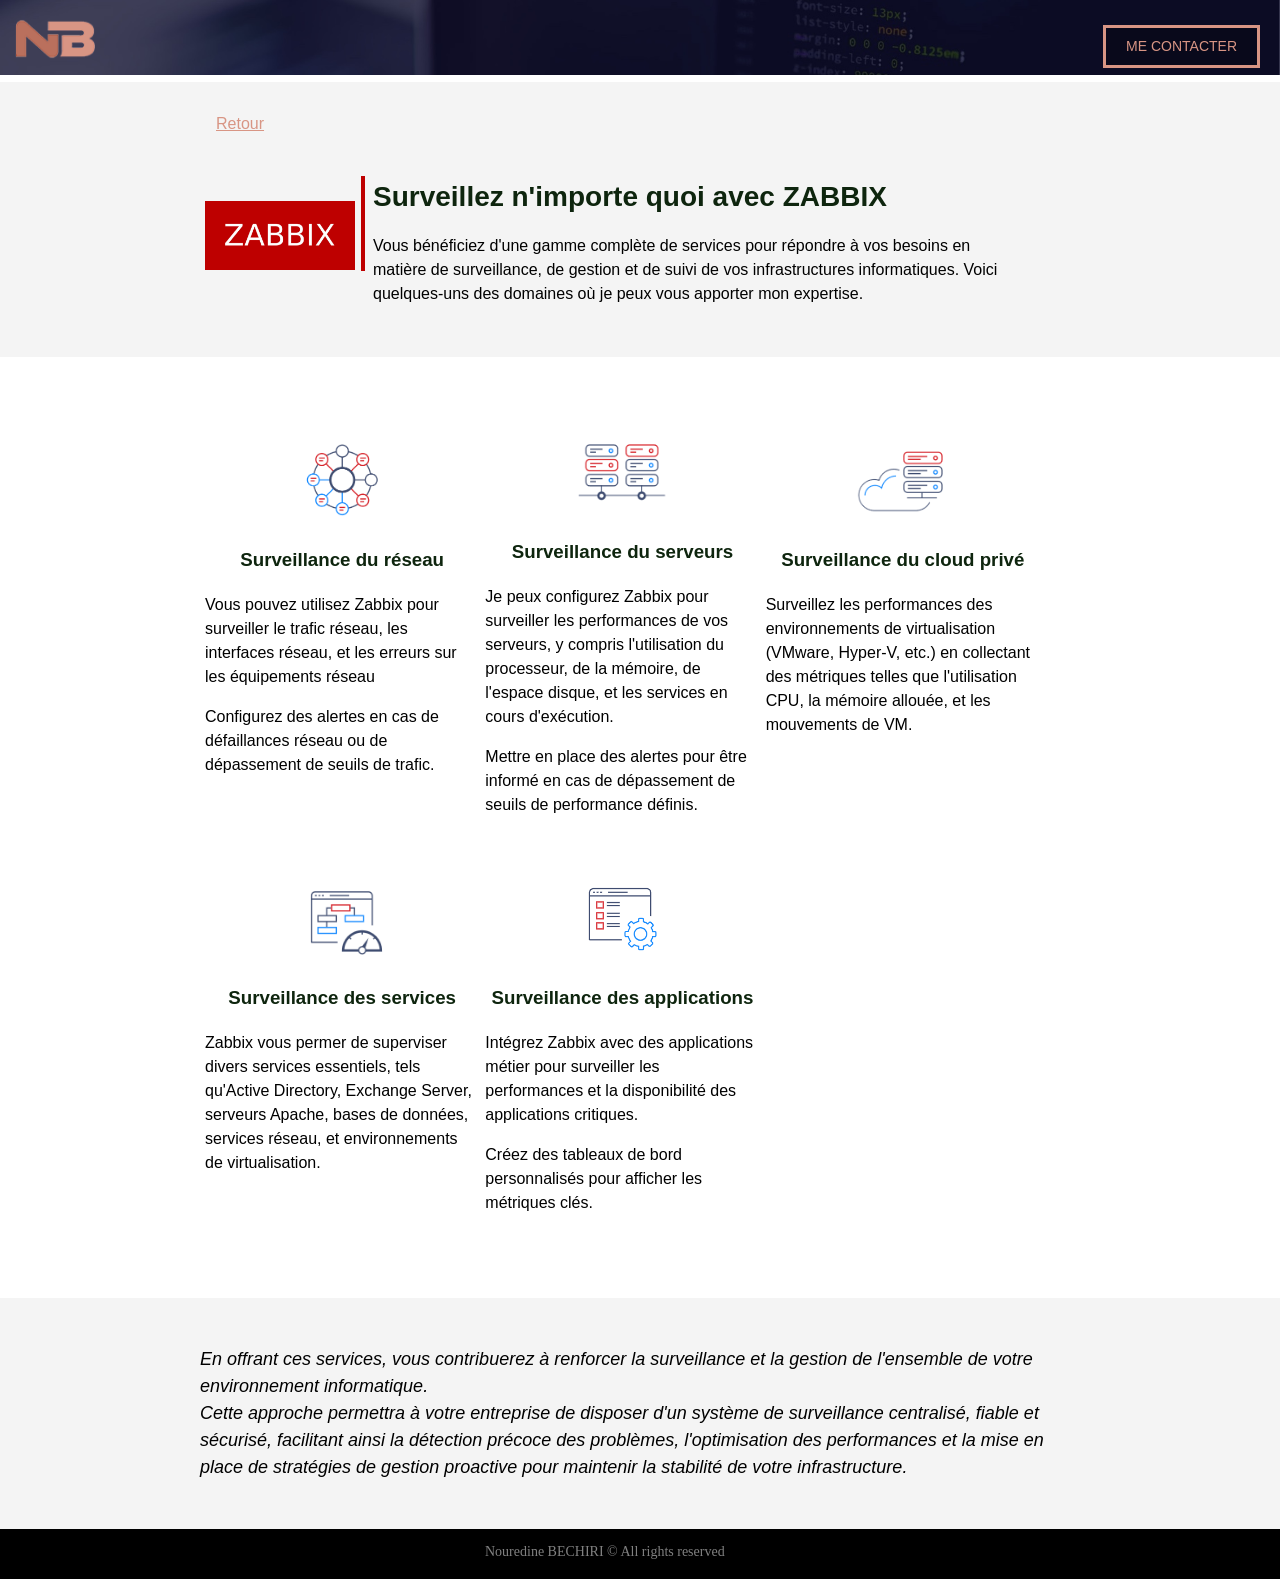
<file: zabbix.html>
<!DOCTYPE html>
<html lang="fr">
<head>
    <meta charset="UTF-8">
    <meta name="viewport" content="width=device-width, initial-scale=1.0">
    <title>ZABBIX Monitor anything</title>
    <link rel="stylesheet" href="style.css">
    <link rel="icon" type="image/x-icon" href="img//favicon.png">
</head>
<body>

    <iframe class="header_iframe" src="header.html"></iframe>      
    <div class="section section_col1">  
        <a class="portfolio-back" href="index.html">Retour</a>
        <table class="service-tech">
            <tr class="service_tr"><td class="service_td"><img class="img-serivce-tech" src="img/zabbix.jpg" alt=""></td></tr>
            <tr>
                <td class="service-tech-col">
                    <div style="border-left: 4px solid var(--zabbix-col); margin-top: 20px;  " class="line-verticale"></div>
                </td>
                <td>
                    <h1 class="portfolio" style="color: var(--color4);">Surveillez n'importe quoi avec ZABBIX</h1>
                    <p>
                        Vous bénéficiez d'une gamme complète de services pour répondre à vos besoins en matière de surveillance, de gestion et de suivi de vos infrastructures informatiques. 
                        Voici quelques-uns des domaines où je peux vous apporter mon expertise.
                    </p>
                </td>
            </tr>
        </table>
    </div>      
    <div class="section">    
        <table class="portfolio_col">
            <tr>
                <td>
                    <img class="img_portfolio_col" src="img/zabbix-network-monitoring.png" alt="">
                    <h3 style="color: var(--color4);">Surveillance du réseau</h3>
                <p>Vous pouvez utilisez Zabbix pour surveiller le trafic réseau, les interfaces réseau, et les erreurs sur les équipements réseau</p>   
                <p>Configurez des alertes en cas de défaillances réseau ou de dépassement de seuils de trafic.</p>
            </td>
            </tr>
            <tr>
                <td>
                    <img class="img_portfolio_col" src="img/zabbix-server-monitoring.png" alt="">
                    <h3 style="color: var(--color4);">Surveillance du serveurs</h3>
                    
                    <p>
                        Je peux configurez Zabbix pour surveiller les performances de vos serveurs, y compris l'utilisation du processeur, de la mémoire, de l'espace disque, et les services en cours d'exécution.
                    </p>
                    <p>Mettre en place des alertes pour être informé en cas de dépassement de seuils de performance définis.</p>
                </td>
            </tr>
            <tr>
                <td>
                    <img class="img_portfolio_col" src="img/zabbix-cloud-monitoring.png" alt="">
                    <h3 style="color: var(--color4);">Surveillance du cloud privé</h3>                     
                    <p>Surveillez les performances des environnements de virtualisation (VMware, Hyper-V, etc.) en collectant des métriques telles que l'utilisation CPU, la mémoire allouée, et les mouvements de VM.</p>
                </td>
            </tr>                
            <tr>
                <td>
                    <img class="img_portfolio_col" src="img/zabbix-services-monitoring.png" alt="">
                    <h3 style="color: var(--color4);" >Surveillance des services</h3>
                    <p>Zabbix vous permer de superviser divers services essentiels, tels qu'Active Directory, Exchange Server, serveurs Apache, bases de données, services réseau, et environnements de virtualisation.</p>    
                </td>
            </tr>   
            <tr>
                <td>
                    <img class="img_portfolio_col" src="img/zabbix-applications-monitoring.PNG" alt="">
                    <h3 style="color: var(--color4);">Surveillance des applications</h3>
                    
                    <p>Intégrez Zabbix avec des applications métier pour surveiller les performances et la disponibilité des applications critiques.</p>    
                    <p>Créez des tableaux de bord personnalisés pour afficher les métriques clés.</p>
                </td>
            </tr>    
        </table>
    </div>
    <div class="section section_col1">
        <p class="portfolio italic">
            En offrant ces services, vous contribuerez à renforcer la surveillance et la gestion de l'ensemble de votre environnement informatique. <br>
            Cette approche permettra à votre entreprise de disposer d'un système de surveillance centralisé, fiable et sécurisé, facilitant ainsi la détection précoce des problèmes, l'optimisation des performances et la mise en place de stratégies de gestion proactive pour maintenir la stabilité de votre infrastructure.
        </p>
    </div>

    <iframe src="copyright.html" scrolling="no"/>  
</body>
</html>
</file>
<file: style.css>
* {
    box-sizing: border-box;
}
.center{
    text-align: center;
}
.icon_contact{
vertical-align: top;
margin-left: 5px;
}
.icon_contact img{
    width: 40px;
    height: 40px;
    
}
div.icon p{
    margin: 0px;
    padding: 0px;
    display: inline-block;
}
:root {
    --color1: #D89584;
    --color2: #F4F4F4;
    --color3: #01b289;
    --color4: rgb(14, 37, 14);
    --ad-col: #00188f;
    
    --veeam-col: #00b236;
    --fortinet-col: #ed2e24;
    --zabbix-col: #be0000;
    --skype-col: rgb(28, 123, 231);
    --vmware-col: rgb(28, 123, 231);
    --sharepoint-col: rgb(10, 55, 107);
    --exchange-col: rgb(8, 55, 107);
    --cisco-col: rgb(14, 37, 14);
}

body {
    margin: 0;
    font-family: Arial;
    line-height: 1.5;
}
.arrow_up{
    width: 40px;
    position: fixed;
    bottom: 15px;
    right: 15px;
}
.italic{
    font-style: italic;
}
iframe {
    width: 100%;
    border: none;
    padding: 0px;
    background-color: black; 
    height: 50px;
    margin: 0px;
}
.title{
    font-size: 26px;
    margin-bottom: 0px;
    padding-bottom: 0px;
    color: var(--color4);
}
div.cover {
    background: url(img/cover_overlay.png) no-repeat center/100% 100%,url(img/cover.jpg) no-repeat center/cover;
    height: 380px;
    position: relative;
}

img.cover-profile {
    height: 100px;
    position: relative;
    left: 50%;
    margin-left: -50px;
    margin-top: 50px;
}

h1 {
    color: var(--color1);
    font-size: 48px;
    margin: 20px 0px 0px 0px;
    padding: 0px;
}
.nb {
    color: white;
    font-size: 42px;
    margin-top: 10px;
    margin-bottom: 0px;
}
div.cover-content {
    max-width: 430px; margin: auto;
}
div.cover p {
    color: lightgray;
    margin-top: 8px;
    font-size: 14px;
}

div.cover-contact {
    position: absolute;
    top: 20px;
    left: 10px;
}
div.cover-contact a{
    display: inline-block;
    margin-right: 10px;
    border-bottom:  3px solid var(--color1);
}
.header_iframe{
    height: 75px;
}
.header_img{
    width: 80px;
    margin-left: 15px; 
    margin-top: 18px;
}
.header-contact {
    position: absolute;
    top: 15px;
    left: 110px;
    padding-left: 5px;
}

div.cover-contact p {
    text-align: left;
    margin-top: 0px;
    margin-bottom: 0px;
}
.header-contact * {
    color: white;
    font-size: 14px;
}
div.cover-contact p:first-child {
    margin-bottom: 5px;
}

div.cover-contact * {
    color: white;
    font-size: 14px;
}

a.contact-button {
    color: var(--color1);
    border: 3px solid var(--color1);
    padding: 8px 20px;
    text-decoration: none;
    background-color: #00000040;
    display: inline-block;
    margin-top: 20px;
    font-size: 14px;
}

a.contact-button-portfolio {
    position: absolute; 
    right: 20px; 
    top:5px;
}

a.contact-button:hover {
    color: white;
    border: 3px solid white;
}
a.header_link{
    display: block;
    color: white;
    text-decoration: none;
}
a.link{
    color: #979797;
    text-decoration: none;
}
a.link:hover{
    text-decoration: underline;
    
}
a.header_link:hover{
    border-bottom:  3px solid white;
}
.section {
    padding-left: 200px;
    padding-right:200px;
    padding-top: 30px;
    padding-bottom: 30px;
    overflow: auto;
}
.section_col1 {
    background-color: var(--color2);
}
.description{
    background-color: var(--color2);
}
div.section-grise1 {
    background: url(triangle2white.svg) no-repeat center bottom -1px/100%;
    background-color: var(--color2);
    padding-bottom: 70px;
}

div.section-grise2 {
    background: url(triangle1white.svg) no-repeat center top/100%;
    background-color: var(--color2);
    padding-top: 80px;
}

h2 {
    text-align: center;
    font-size: 42px;
    margin-top: 0px;
    color: var(--color1);
}

div.separateur {
    background-color: #979797;
    height: 1px;
    width: 150px;
    position: relative;
    left: 50%;
    margin-left: -75px;
}

div.section-grise1 p {
    font-size: 22px;
    color: #656565;
    text-align: center;
    max-width: 750px;
    margin-left: auto;
    margin-right: auto;
}

div.section-grise2 p {
    font-size: 22px;
    color: #656565;
    text-align: center;
    max-width: 950px;
    margin-left: auto;
    margin-right: auto;
}


ul.contact-info li a{
    text-decoration: none;
    color: blue;
}
div.col-contenu {
    width: 60%;
    padding-left: 16px;
}

.float-right {
    float: right;
}

div.texte-avec-ligne-verticale {
    
    padding-left: 8px;
    height: 50px;
    display: inline-block;
}

div.texte-avec-ligne-verticale p {
    margin-top: 0;
}

div.barre-verticale {
    height: 50px;
    width: 4px;
    background-color: var(--color1);
    margin-right: 8px;
}


div.frame {
    margin: 30px 50px;
    padding: 20px 30px;
    background-color: white;
    box-shadow: 0px 0px 8px 8px rgba(0, 0, 0, 0.1);

}

p.frame-title {
    font-size: 18px;
    margin-top: 5px;
    margin-bottom: 10px;
    text-align: center;
}

div.frame img {
    width: 100px;
}

/* PORTFOLIO */
.portfolio-header {
    min-height: 75px;
    background: url(img/header.jpg) no-repeat center/cover;
    position: relative;
}

.portfolio-header-title {
    font-size: 26px;
    font-weight: bold;
    color: white;
    padding-top: 4px;
    padding-left: 8px;
}

.img-portfolio-header{
    width: 120px;
    height: 60px;
    margin-right: 20px;
    margin-bottom: -20px;
}
h1.portfolio {
    font-size: 28px;
    color: var(--color4);
    padding: 0px;
}

h2.portfolio {
    font-size: 26px;
    color: black;
    font-weight: normal;
    margin-bottom: 0;
}
p.portfolio {
  font-size: 18px;
}
a.portfolio-back {
    color: var(--color1);
    margin-left: 16px;
}

img.portfolio {
    width: 70%;
    max-width: 475px;
}

.display-mobile {
    display: none;
}


/* CSS ADDED BY NB*/

.line-verticale{
    width: 4px;
    height: 95px;  
}
.ad-col{
    border-left: 4px solid rgb(28, 123, 231);  
}
.exchange-col{
    border-left: 4px solid rgb(16, 62, 116);  
}
.service-tech-col{
    vertical-align: top;   
    padding-right: 5px;                
}
.service-tech-col h1{
    background-color: #00188f;
                   
}
.service-tech h3 {
    margin: 0px;                                                                                                                                                                                                                                                                                                                                                                                                                             px;
}
.service-tech tr{
    margin-top: 15px;
    display: inline-block;
    max-width: 75%;
}
.portfolio_col tr{
    margin-top: 40px ;  
    display: inline-block;
    max-width: 32%;
    min-height: 390px;
    text-align: center;
}
.aa tr{
    margin-right: 55px;;
    margin-top: 5px ;  
    margin-bottom: 5px;
    display: inline-block;
    max-width: 43%;
    min-height: 200px;

}
.help_categroies{
    height: 40px;       
}
.aa td img{
    width: 50px;
    height: 50px;
    margin-top: -10px;
    margin-right: 10px;
    float: left;
}
.aa td h3{
    font-size: 22px;
    color: var(--color4);
}
.portfolio_col tr p{
    text-align: left;
}
.aa tr p{
    text-align: left;
}

.img-serivce-tech{
    max-width: 150px;
}

.img_portfolio_col{
    max-width: 150px;
    height: 80px;
    
}
.img_aa{
    max-width: 150px;
    height: 80px;
}
.section-content{
    margin: auto; 
    width: 80%;
}
.pourquoi-consultant p{
    margin: 0px;
    padding-left: 10px;
}
.pourquoi-consultant h2{
   margin-bottom: 10px;
   padding-left: 10px;
}
.col-pourquoi-consultant tr{
   vertical-align: top;
 }
.col-pourquoi-consultant h3{
    vertical-align: top;
    text-align: center;
  }
.col-pourquoi-consultant td{
    width: 49%;
    padding: 0px 10px 0px 10px;
    display: inline-block;
  }
.col-parcours-competences {
    width: 55%;
}
.col-conetenu-contact {
    width: 35%;
}

/* RESPONSIVE DESIGN : MOBILE */
@media only screen and (max-width: 767px) {
    .img-portfolio-header{
        display: block;
        margin-bottom: 10px;
    }
    .header_img{
        margin-top: 25px;
        margin-left: 10px; 
        width: 55px;
    }
    .header-contact {
        padding-left: 10px;
        left: 65px;
       
    
    }
 
    .section-content{
        margin: auto; 
        width: 100%;
    }
    img.cover-profile {
        height: 90px;
        margin-top: 75px;
    }
    a.contact-button {
        padding: 5px 10px;
        font-size: 12px;
    }

    a.contact-button-portfolio {
        right: 12px; 
    }
    .help_categroies{
          
    }
    .aa td h3{
        color: var(--color4);
    }
   
    .nb {
        font-size: 32px;
        margin-top: 6px;
        margin-bottom: 0px;
    }
    h1 {
        font-size: 32px;
        padding: 0px;
        margin: 0px;        
    }
    
    div.cover p {
        margin-top: 2px;
        font-size: 13px;
    }

    .section {
        padding-left: 20px;
        padding-right: 20px;
    }
    .section-grise2 p {
        width: 100%

    }
    
    div.section-grise1 {
        padding-bottom: 40px;
    }
    div.section-grise1 p{
        text-align: left;
    }
    h2 {
        font-size: 30px;
        text-align: center;
    }
    
    div.col-contenu {
        width: 100%;
        padding-left: 0px;
        margin-top: 20px;
    }
   
    .col-portfolio {
        width: 100%;
        margin-bottom: 20px;
    }
    div.frame {
        margin: 0px 0px;
        padding: 0px 0px;
        box-shadow: none;
    }

    div.frame img {
        width: 70px;
    }

    /* POSTFOLIO - MOBILE */
    div.cover-contact a{
        display: block;
        margin-right: 5px;
        
        border-bottom:  0px;
    }
    div.cover-contact {
        position: absolute;
        top: 20px;
        left: 10px;
        border-left: 4px solid var(--color1);
        padding-left: 5px;
        
    }
    .portfolio-header-title {
        font-size: 19px;
        padding-top: 10px;
        padding-left: 4px;
    }

   

    h1.portfolio {
        font-size: 22px;
    }
    
    h2.portfolio {
        font-size: 22px;
    }

    img.portfolio {
        width: 100%;
    }

    .display-mobile {
        display: block;
    }
  
   /* CSS ADDED BY NB*/
  
    .portfolio_col tr{
        min-height: auto;
    }
    .aa tr{
        min-height: auto;
    }
   .service-tech tr{
        max-width: 100%;
    }
    .portfolio_col tr{
        max-width: 100%;
    }
    .aa tr{
        max-width: 100%;
    }
    h1.portfolio{
        text-align: left;
    }
   .col-parcours-competences {
    width: 100%;
    }
    .col-conetenu-contact {
        width: 100%;
    }
   .pourquoi-consultant p{
        margin: 0px;
        padding:0px;
    }
    .pourquoi-consultant h2{
    margin: 0px;
    padding: 0px;
    }
    .col-pourquoi-consultant {
        width: 100%;
    }
    .col-pourquoi-consultant td{
        width: 100%;
        padding: 0px;
    }
    .service_tr{
        width: 100%; 
        
    }
    .service_td{         
        display: block;
    }
    .img-serivce-tech{
        display: block;
        margin-left: auto;
        margin-right: auto;
       
    }
    
    .img_vmware_col{
        max-width: 100%;
    }
   
}
</file>
